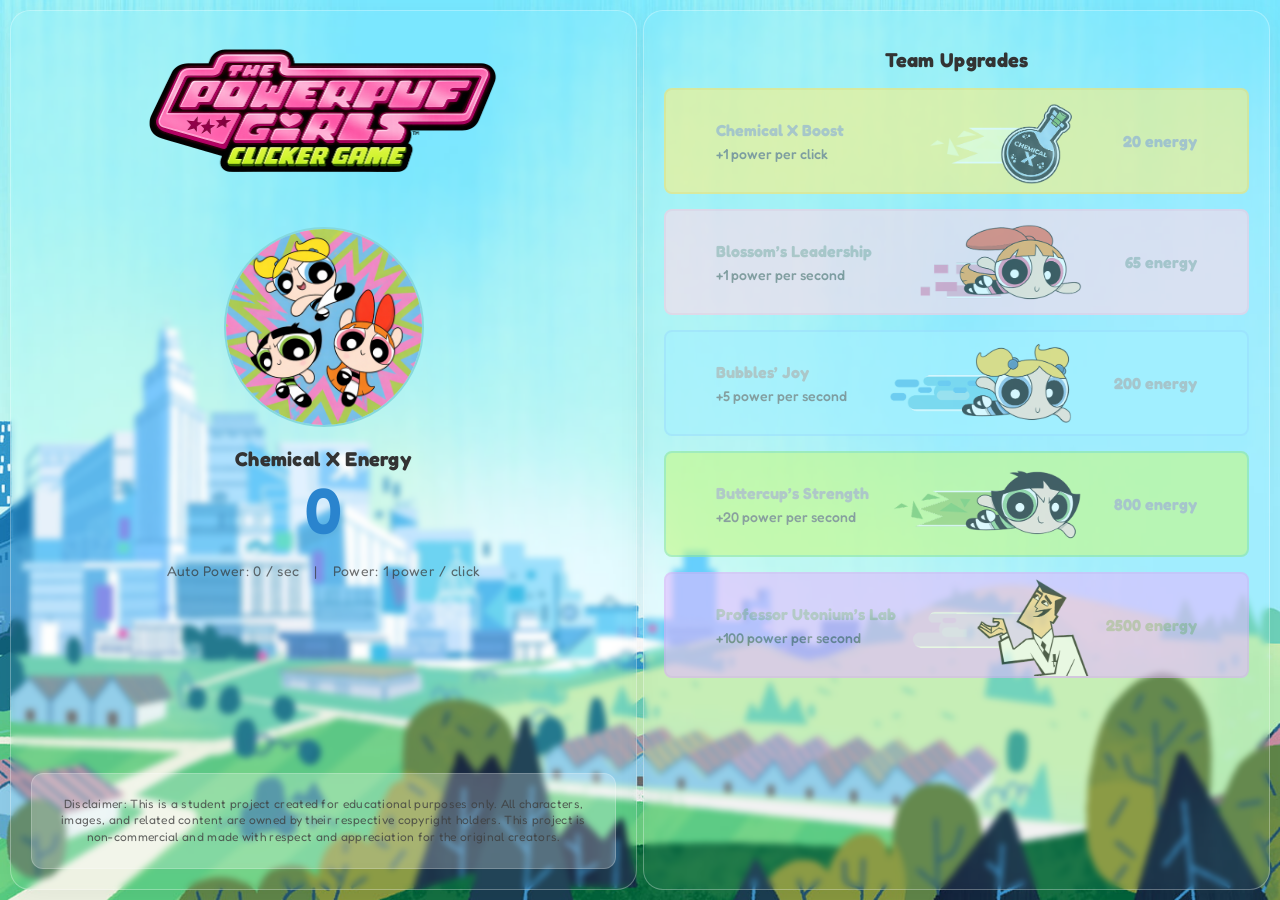
<file: JS-DOM/cookie-clicker/index.html>
<!doctype html>
<html lang="th">
  <head>
    <meta charset="UTF-8" />
    <meta name="viewport" content="width=device-width, initial-scale=1.0" />
    <link
      href="https://fonts.googleapis.com/css2?family=Fredoka:wght@400;500;600&display=swap"
      rel="stylesheet"
    />
    <title>The Powerpuff Girls Clicker Game</title>
    <link rel="stylesheet" href="style.css" />
  </head>
  <body>
    <div class="dashboard">
      <div class="column main-col">
        <h1 class="title-img">
          <img src="ppg-logo.png" alt="The Powerpuff Girls" />
        </h1>
        <div class="target-container">
          <button id="clickButton" class="target-btn">
            <img src="power-btn.png" alt="Powerpuff Girls" />
          </button>
        </div>
        <div class="main-top">
          <div class="progress-section">
            <h2>Chemical X Energy</h2>
            <h1 id="scoreDisplay">0</h1>
          </div>

          <div class="stats-row">
            <p>Auto Power: <span id="rateDisplay">0</span> / sec</p>
            <p>|</p>
            <p>Power: <span id="clickPowerDisplay">1</span></p>
          </div>
        </div>
        <div class="main-bottom">
          <p>
            Disclaimer: This is a student project created for educational
            purposes only. All characters, images, and related content are owned
            by their respective copyright holders. This project is
            non-commercial and made with respect and appreciation for the
            original creators.
          </p>
        </div>
      </div>

      <div class="column right-col">
        <h2>Team Upgrades</h2>
        <div class="upgrades-list">
          <button id="buyUpgrade1" class="upgrade-btn">
            <div class="upgrade-info">
              <strong>Chemical X Boost</strong>
              <p>+1 power per click</p>
            </div>
            <div class="upgrade-cost"><span id="cost1">20</span> energy</div>
          </button>

          <button id="buyUpgrade2" class="upgrade-btn">
            <div class="upgrade-info">
              <strong>Blossom’s Leadership</strong>
              <p>+1 power per second</p>
            </div>
            <div class="upgrade-cost"><span id="cost2">65</span> energy</div>
          </button>

          <button id="buyUpgrade3" class="upgrade-btn">
            <div class="upgrade-info">
              <strong>Bubbles’ Joy</strong>
              <p>+5 power per second</p>
            </div>
            <div class="upgrade-cost"><span id="cost3">200</span> energy</div>
          </button>

          <button id="buyUpgrade4" class="upgrade-btn">
            <div class="upgrade-info">
              <strong>Buttercup’s Strength</strong>
              <p>+20 power per second</p>
            </div>
            <div class="upgrade-cost"><span id="cost4">800</span> energy</div>
          </button>

          <button id="buyUpgrade5" class="upgrade-btn">
            <div class="upgrade-info">
              <strong>Professor Utonium’s Lab</strong>
              <p>+100 power per second</p>
            </div>
            <div class="upgrade-cost"><span id="cost5">2500</span> energy</div>
          </button>
        </div>
      </div>
    </div>

    <script src="script.js"></script>
  </body>
</html>
</file>
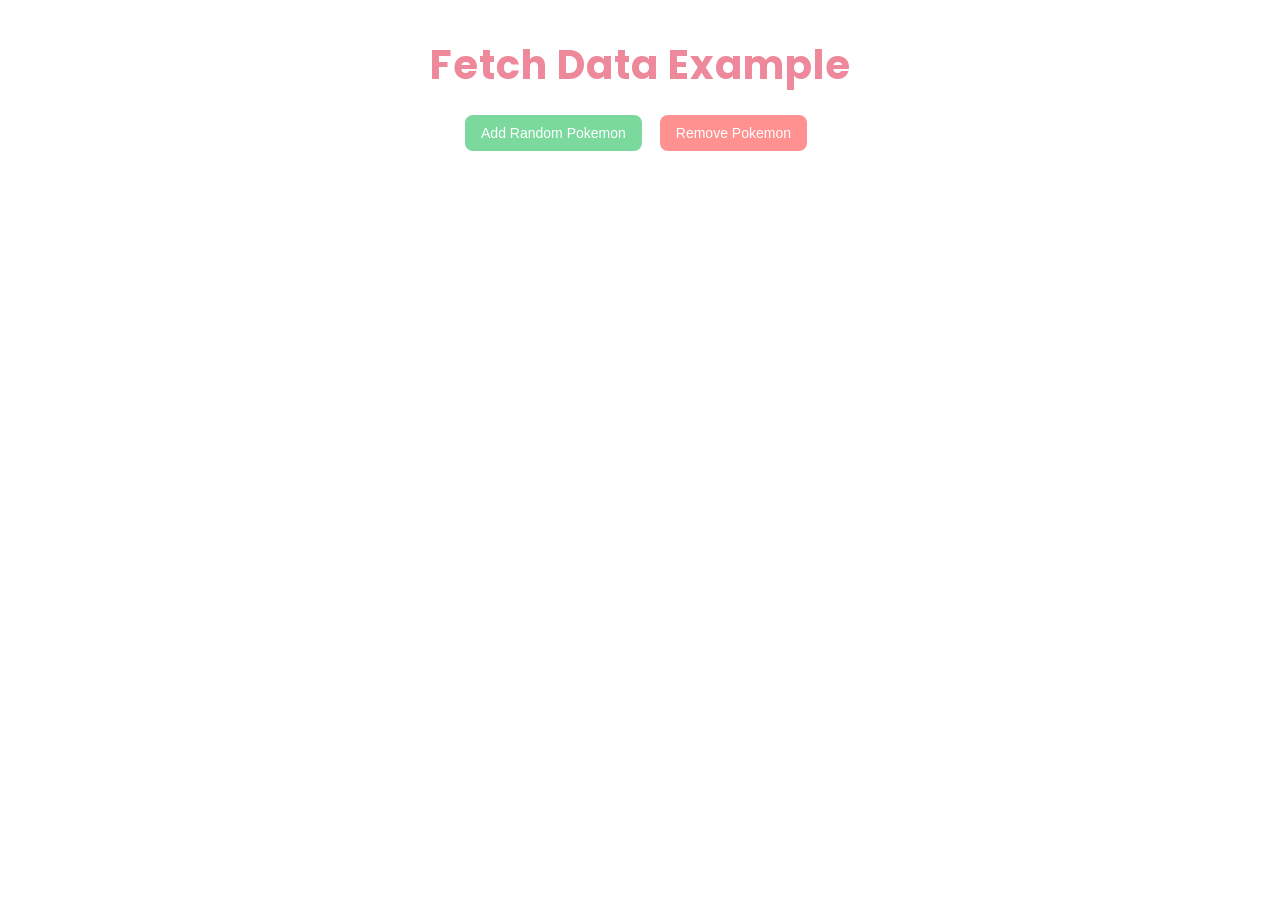
<file: JS-DOM/pokemon-fetch/index.html>
<!doctype html>
<html lang="en">
  <head>
    <meta charset="UTF-8" />
    <meta name="viewport" content="width=device-width, initial-scale=1.0" />
    <link
      href="https://fonts.googleapis.com/css2?family=Poppins:wght@400;600&display=swap"
      rel="stylesheet"
    />
    <title>Pokemon Fetch</title>
    <style>
      body {
        display: flex;
        flex-direction: column;
        align-items: center;
        font-family: "Poppins", "Segoe UI", Tahoma, Geneva, Verdana, sans-serif;
      }

      h1 {
        font-size: 40px;
        font-weight: 700;
        color: #ee889b;
        margin-bottom: 10px;
        text-align: center;
        letter-spacing: 1px;
      }

      .button-group {
        display: flex;
        justify-content: center;
        gap: 10px;
        margin-top: 10px;
      }

      button {
        padding: 10px 16px;
        border: none;
        border-radius: 8px;
        font-size: 14px;
        cursor: pointer;
        transition: 0.2s;
        margin-right: 8px;
      }

      #addBtn {
        background-color: #7bd99e;
        color: white;
      }

      #addBtn:hover {
        background-color: #47a068;
      }

      #removeBtn {
        background-color: #ff9191;
        color: white;
      }

      #removeBtn:hover {
        background-color: #d76b6b;
      }

      #pokemon-container {
        display: flex;
        flex-wrap: wrap;
        gap: 16px;
        margin-top: 20px;
        margin-bottom: 20px;
      }

      .card {
        width: 120px;
        padding: 12px;
        background: #fdf2f5;
        color: #f292b2;
        border-radius: 12px;
        text-align: center;
        box-shadow: 0 4px 10px rgba(0, 0, 0, 0.1);
        transition: 0.2s;
      }

      .card:hover {
        transform: translateY(-5px);
      }

      .card img {
        width: 80px;
      }
    </style>
  </head>

  <body>
    <h1>Fetch Data Example</h1>

    <div class="button-group">
      <button id="addBtn">Add Random Pokemon</button>
      <button id="removeBtn">Remove Pokemon</button>
    </div>

    <div id="pokemon-container"></div>

    <script src="script.js"></script>
  </body>
</html>
</file>
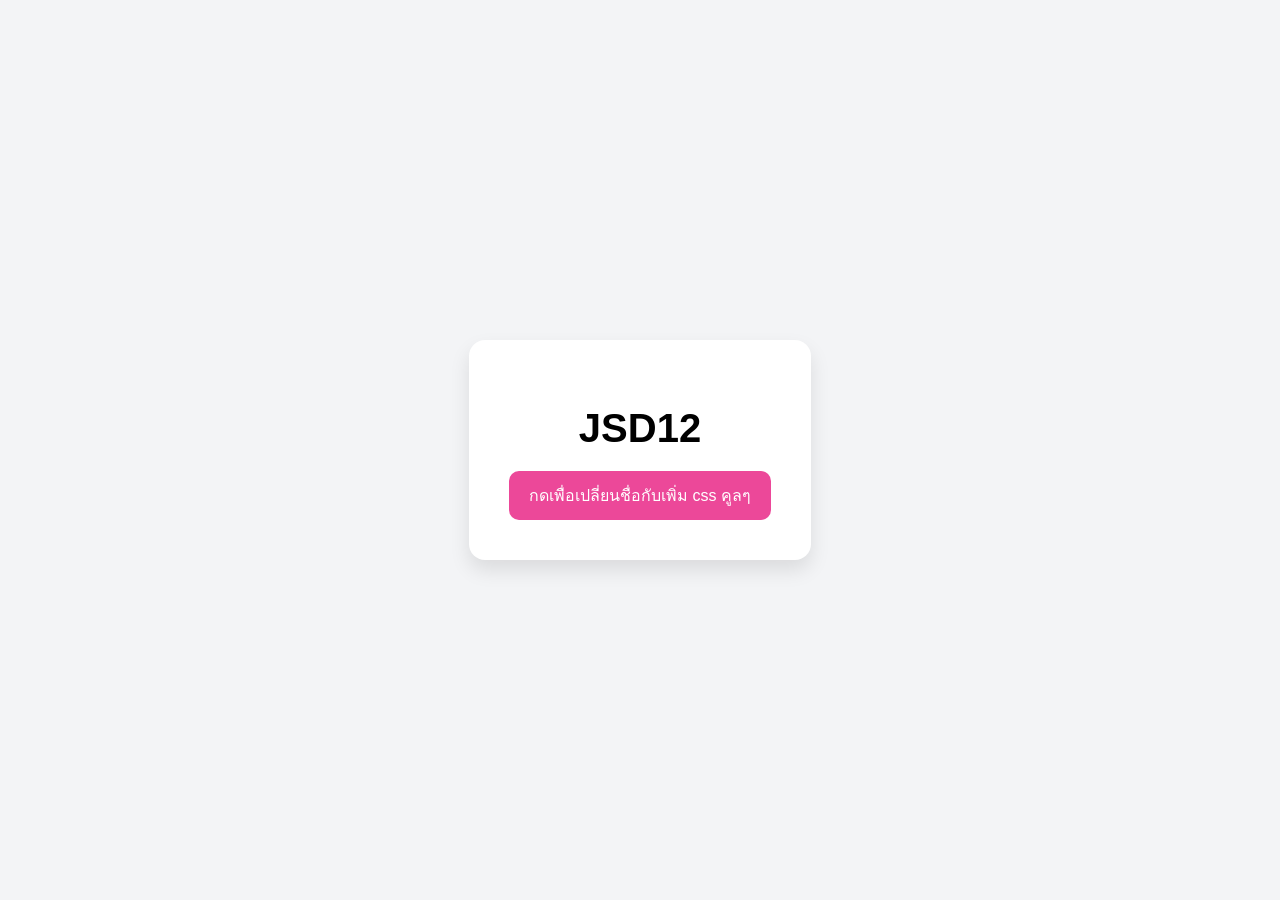
<file: changename.html>
<!doctype html>
<html lang="en">
  <head>
    <meta charset="UTF-8" />
    <meta name="viewport" content="width=device-width, initial-scale=1.0" />
    <title>Change Name</title>

    <style>
      body {
        margin: 0;
        height: 100vh;
        display: flex;
        justify-content: center;
        align-items: center;
        background: #f3f4f6;
        font-family: Arial, sans-serif;
      }

      .container {
        text-align: center;
        background: white;
        padding: 40px;
        border-radius: 16px;
        box-shadow: 0 10px 20px rgba(0, 0, 0, 0.1);
      }

      h1 {
        font-size: 40px;
        margin-bottom: 20px;
        transition: 0.3s;
      }

      button {
        padding: 12px 20px;
        border: none;
        border-radius: 10px;
        background: #ec4899;
        color: white;
        font-size: 16px;
        cursor: pointer;
        transition: 0.2s;
      }

      button:hover {
        background: #db2777;
      }

      button:disabled {
        background: #9ca3af;
        cursor: not-allowed;
      }
    </style>
  </head>

  <body>
    <div class="container">
      <h1 id="jsdTag">JSD12</h1>

      <button id="changName" onclick="changName()">
        กดเพื่อเปลี่ยนชื่อกับเพิ่ม css คูลๆ
      </button>
    </div>

    <script>
      function changName() {
        const title = document.getElementById("jsdTag");

        title.style.color = "pink";
        title.style.fontWeight = "bold";
        title.textContent = "Sign";

        document.querySelector("button").disabled = true;
      }
    </script>
  </body>
</html>
</file>
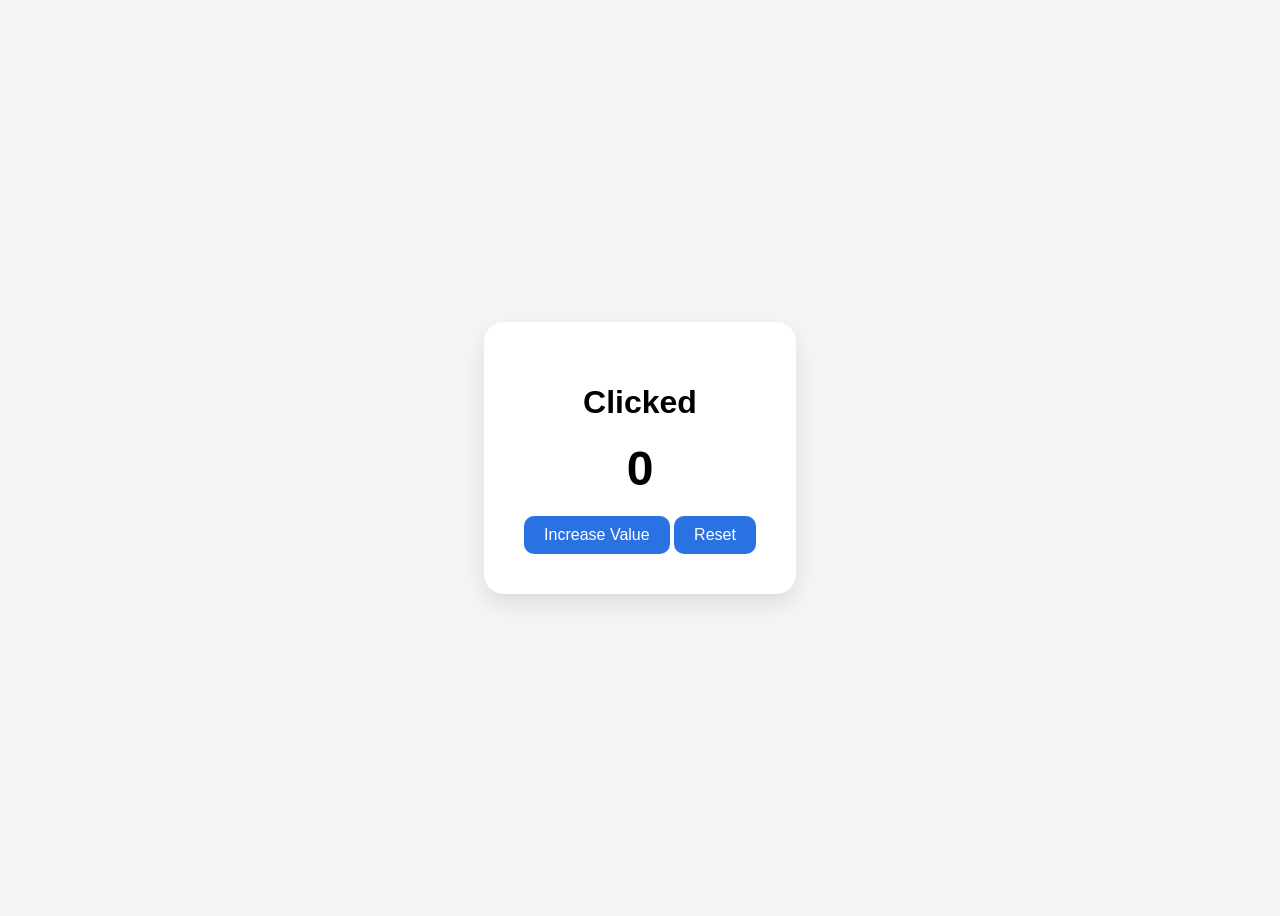
<file: count.html>
<!doctype html>
<html lang="en">
  <head>
    <meta charset="UTF-8" />
    <meta name="viewport" content="width=device-width, initial-scale=1.0" />
    <title>Count Clicked</title>
    <style>
      body {
        display: flex;
        justify-content: center;
        align-items: center;
        height: 100vh;
        background-color: #f5f5f5;
        font-family: Arial, sans-serif;
      }

      .container {
        text-align: center;
        background: white;
        padding: 40px;
        border-radius: 20px;
        box-shadow: 0 10px 25px rgba(0, 0, 0, 0.1);
      }

      h1 {
        margin-bottom: 10px;
      }

      #count {
        font-size: 48px;
        margin: 20px 0;
      }

      button {
        padding: 10px 20px;
        font-size: 16px;
        border: none;
        border-radius: 10px;
        background-color: #2a71e2;
        color: white;
        cursor: pointer;
        transition: 0.2s;
      }

      button:hover {
        background-color: #1228a1;
      }
    </style>
  </head>

  <body>
    <div class="container">
      <h1>Clicked</h1>
      <h2 id="count">0</h2>
      <button onclick="increaseValue()">Increase Value</button>
      <button onclick="resetValue()">Reset</button>
    </div>

    <script>
      let count = 0;
      function increaseValue() {
        count++; // หรือ count = count + 1;
        document.getElementById("count").textContent = count;
      }
      function resetValue() {
        count = 0;
        document.getElementById("count").textContent = count;
      }
    </script>
  </body>
</html>
</file>
<file: JS-DOM/cookie-clicker/style.css>
* {
  box-sizing: border-box;
  font-family: "Fredoka", Tahoma, Geneva, Verdana, sans-serif;
}

body {
  margin: 0;
  padding: 0;
  height: 100vh;
  letter-spacing: 0.3px;
  color: #333;

  background-image: url("wallpaper2.jpg");
  background-size: cover;
  background-position: center;
  background-repeat: no-repeat;
}

#scoreDisplay {
  font-weight: 600;
  font-size: 64px;
}

.dashboard {
  display: flex;
  gap: 6px;
  padding: 10px;
  height: 100vh;
}

.column {
  padding: 20px;
  border-radius: 20px;

  background: rgba(255, 255, 255, 0.03);
  backdrop-filter: blur(3px);
  -webkit-backdrop-filter: blur(10px);

  border: 1px solid rgba(255, 255, 255, 0.3);

  box-shadow: 0 8px 30px rgba(0, 0, 0, 0.05);
}

/* --- ตกแต่งคอลัมน์หลักฝั่งซ้าย --- */
.main-col {
  flex: 1;
  text-align: center;
  display: flex;
  flex-direction: column;
  align-items: center;
  gap: 10px;
  justify-content: flex-start;
  padding-top: 5px;
}

.main-col h2 {
  font-size: 20px;
  margin: 0;
}

.title-img img {
  width: 380px;
}

.progress-section h1 {
  font-size: 60px;
  color: #2a84ce;
  margin: 0;
}

.stats-row {
  display: flex;
  gap: 15px;
  font-size: 14px;
  opacity: 0.7;
  justify-content: center;
}

.main-top {
  width: 100%;
}

.main-bottom {
  width: 100%;
  font-size: 12px;
  margin-top: auto;
  padding-top: 10px;
  padding: 10px 14px;
  color: rgba(63, 63, 63, 0.8);
  line-height: 1.4;
  background: rgba(255, 255, 255, 0.22);
  border: 1px solid rgba(255, 255, 255, 0.22);
  border-radius: 12px;
  backdrop-filter: blur(4px);
  -webkit-backdrop-filter: blur(4px);
}

.target-container {
  width: 100%;
  padding: 10px;
  display: flex;
  justify-content: center;
  align-items: center;
}

/* --- ส่วนปุ่ม powerpuff girls --- */
.target-btn {
  width: 200px;
  height: 200px;
  background-color: transparent;
  border: 2px solid #85d8de;
  border-radius: 50%;
  padding: 0;
  cursor: pointer;
  transition: transform 0.1s ease;
  display: flex;
  justify-content: center;
  align-items: center;
  overflow: hidden;
}

/* --- ส่วนรูปภาพด้านในปุ่ม --- */
.target-btn img {
  width: 100%;
  height: 100%;
  object-fit: cover;
}

/* --- ปุ่มเด้งตอนเอาเมาส์ชี้ --- */
@keyframes pulse {
  0% {
    transform: scale(1);
  }
  50% {
    transform: scale(1.05);
  }
  100% {
    transform: scale(1);
  }
}

.target-btn:hover {
  /* เรียกใช้ pulse */
  animation: pulse 0.5s ease-in-out;
}

.target-btn:active {
  animation: none; /* สั่งปิดแอนิเมชันตอนกด */
  transform: scale(0.95) !important;
}

/* --- ตกแต่งกล่องสถานะ --- */
.main-col > h2 {
  margin-bottom: 5px;
}

.status-box h3 {
  margin-top: 0px;
  color: #666;
}

.status-box {
  padding: 15px;
  margin-top: 20px;
}

/* --- ตกแต่งคอลัมน์ขวา --- */
.right-col {
  flex: 1;
  text-align: center;
  display: flex;
  flex-direction: column;
  min-height: 0;
}

.right-col h2 {
  font-size: 20px;
  /* color: #167ad1; */
}

.upgrades-list {
  flex: 1;
  min-height: 0;
}

.upgrade-btn {
  width: 100%;
  display: flex;
  justify-content: space-between;
  align-items: center;
  border: 2px solid transparent;
  padding: 30px 50px 30px 50px;
  border-radius: 8px;
  margin-bottom: 15px;
  cursor: pointer;
  text-align: left;
  transition:
    border-color 0.2s ease,
    box-shadow 0.2s ease,
    filter 0.2s ease;
  font-weight: 500;
  font-size: 16px;
}

.upgrade-info p {
  margin: 5px 0 0 0;
  font-size: 14px;
  color: #666;
}

.upgrade-cost {
  font-weight: bold;
  color: #e91e63;
}

.upgrade-btn:disabled {
  /* background-color: #f5f5f5; */
  border-color: #eeeeeedc;
  color: #aaa;
  cursor: not-allowed;
  opacity: 0.6;
}

.upgrade-btn:disabled .upgrade-cost {
  color: #aaa;
}

/* --- ใส่ภาพพื้นหลังให้กล่องพลัง --- */
/* Chemical X Boost */
#buyUpgrade1 {
  border-color: #fbe263;
  background-image: url("chemicalx.png");
  background-size: cover;
  background-position: center;
  background-repeat: no-repeat;
}

#buyUpgrade1:hover:not(:disabled) {
  filter: brightness(1.03);
}

/* Blossom’s Leadership */
#buyUpgrade2 {
  border-color: #fec8e0;
  background-image: url("blossom.png");
  background-size: cover;
  background-position: center;
  background-repeat: no-repeat;
}

#buyUpgrade2:hover:not(:disabled) {
  filter: brightness(1.03);
}

/* Bubbles’ Joy */
#buyUpgrade3 {
  border-color: #9adefe;
  background-image: url("bubbles.png");
  background-size: cover;
  background-position: center;
  background-repeat: no-repeat;
}

#buyUpgrade3:hover:not(:disabled) {
  filter: brightness(1.03);
}

/* Buttercup’s Strength */
#buyUpgrade4 {
  border-color: #8ee698;
  background-image: url("buttercup.png");
  background-size: cover;
  background-position: center;
  background-repeat: no-repeat;
}

#buyUpgrade4:hover:not(:disabled) {
  filter: brightness(1.03);
}

/* Professor Utonium’s Lab */
#buyUpgrade5 {
  border-color: #dbadf7;
  background-image: url("professor.png");
  background-size: cover;
  background-position: center;
  background-repeat: no-repeat;
}

#buyUpgrade5:hover:not(:disabled) {
  filter: brightness(1.03);
}

@media (min-width: 641px) and (max-width: 900px) {
  body {
    height: 100dvh;
    overflow: hidden;
  }

  .dashboard {
    height: 100dvh;
    padding: 12px;
    gap: 12px;
    overflow: hidden;
  }

  .main-col,
  .right-col {
    flex: 1;
    min-height: 0;
  }

  .main-col {
    justify-content: center;
    gap: 10px;
    padding: 18px;
  }

  .title-img {
    margin: 0;
  }

  .title-img img {
    width: min(300px, 34vw);
  }

  .target-container {
    padding: 8px 0;
  }

  .target-btn {
    width: 170px;
    height: 170px;
  }

  .main-col h2 {
    font-size: 18px;
  }

  #scoreDisplay {
    font-size: 48px;
  }

  .stats-row {
    gap: 12px;
    font-size: 13px;
    flex-wrap: wrap;
  }

  .right-col {
    padding: 16px;
    overflow: hidden;
  }

  .right-col h2 {
    margin: 0 0 12px;
    font-size: 20px;
  }

  .upgrades-list {
    overflow-y: auto;
    padding-right: 6px;
    -webkit-overflow-scrolling: touch;
  }

  .upgrade-btn {
    padding: 22px 20px;
    min-height: 96px;
    font-size: 15px;
    margin-bottom: 12px;
  }

  .upgrade-info p {
    font-size: 13px;
  }

  .upgrade-cost {
    font-size: 15px;
  }
}

@media (max-width: 640px) {
  body {
    height: 100dvh;
    overflow: hidden;
  }

  .dashboard {
    flex-direction: column;
    height: 100dvh;
    padding: 8px;
    gap: 8px;
    overflow: hidden;
  }

  .main-col,
  .right-col {
    flex: 1;
    min-height: 0;
  }

  .main-col {
    justify-content: center;
    gap: 6px;
    padding: 12px 14px;
  }

  .title-img {
    margin: 0;
  }

  .title-img img {
    width: min(240px, 70vw);
  }

  .target-container {
    padding: 6px 0;
  }

  .target-btn {
    width: 148px;
    height: 148px;
  }

  .main-col h2 {
    font-size: 18px;
  }

  #scoreDisplay {
    font-size: 42px;
  }

  .stats-row {
    gap: 10px;
    font-size: 12px;
    flex-wrap: wrap;
  }

  .right-col {
    padding: 12px;
    overflow: hidden;
  }

  .right-col h2 {
    margin: 0 0 10px;
    font-size: 18px;
  }

  .upgrades-list {
    overflow-y: auto;
    padding-right: 4px;
    -webkit-overflow-scrolling: touch;
  }

  .upgrade-btn {
    padding: 20px 18px;
    font-size: 14px;
    margin-bottom: 10px;
  }

  .upgrade-info p {
    font-size: 12px;
  }

  .upgrade-cost {
    font-size: 14px;
  }

  .main-bottom {
    display: none;
  }
}
</file>
